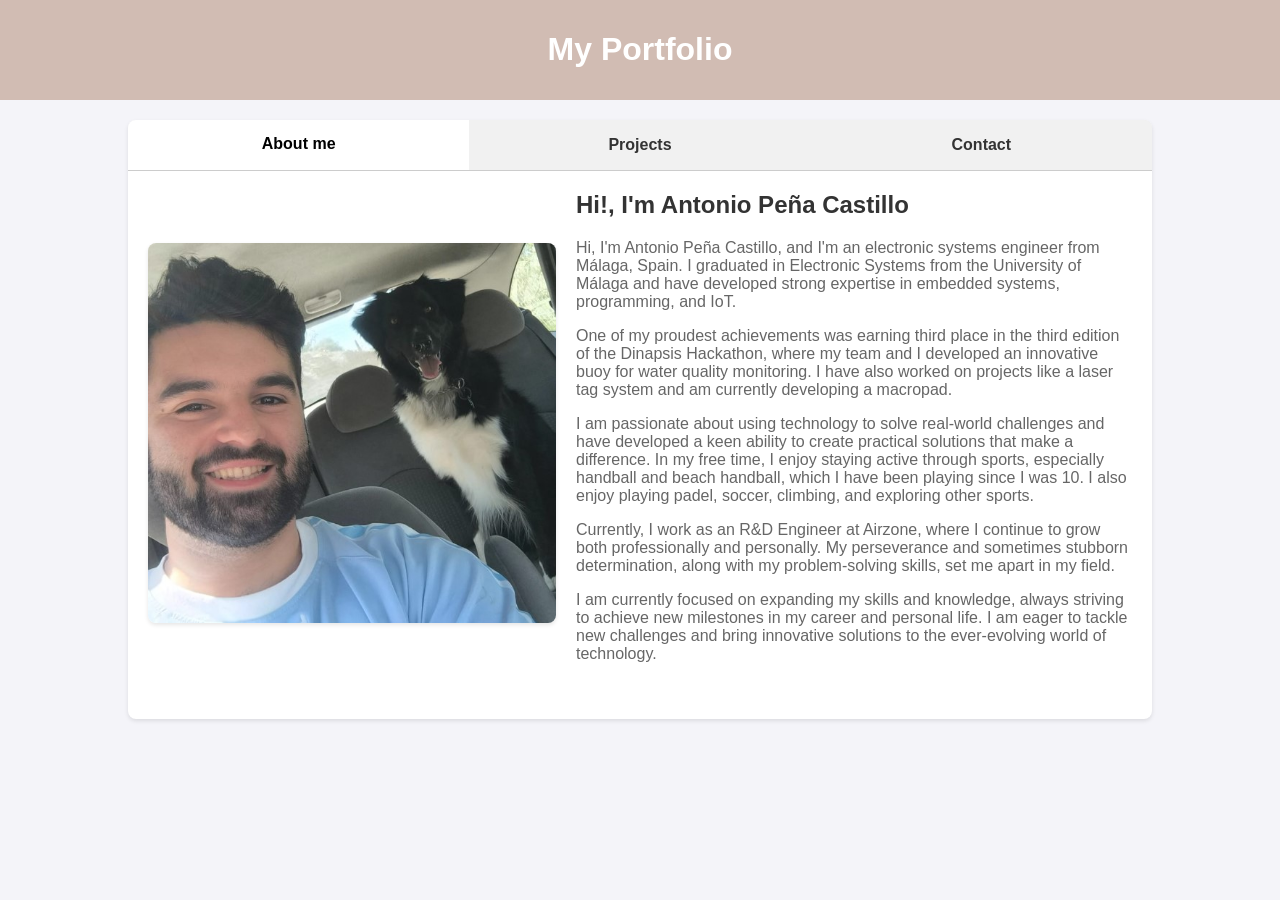
<file: index.html>
<!DOCTYPE html>
<html lang="es">
<head>
    <meta charset="UTF-8">
    <meta name="viewport" content="width=device-width, initial-scale=1.0">
    <title>My Portfolio</title>
    <link rel="stylesheet" href="styles.css">
</head>
<body>

    <header>
        <h1>My Portfolio</h1>
    </header>

    <!-- Pestañas de navegación -->
    <div class="tab-container">
        <div class="tab-buttons">
            <button class="tab-button active" onclick="openTab(event, 'About me')">About me</button>
            <button class="tab-button" onclick="openTab(event, 'Projects')">Projects</button>
            <button class="tab-button" onclick="openTab(event, 'Contact')">Contact</button>
        </div>

        <div class="tab-content active" id="About me">
            <section>
                <div class="intro">
                    <div class="imagen">
                        <img src="foto.jpg" alt="Mi Foto" width="408" height="400">
                    </div>
                    <div class="texto">
                        <h2>Hi!, I'm Antonio Peña Castillo</h2>
                        <p>Hi, I'm Antonio Peña Castillo, and I'm an electronic systems engineer from Málaga, Spain. I graduated in Electronic Systems from the University of Málaga and have developed strong expertise in embedded systems, programming, and IoT.</p>
                        <p>One of my proudest achievements was earning third place in the third edition of the Dinapsis Hackathon, where my team and I developed an innovative buoy for water quality monitoring. I have also worked on projects like a laser tag system and am currently developing a macropad.</p>
                        <p>I am passionate about using technology to solve real-world challenges and have developed a keen ability to create practical solutions that make a difference. In my free time, I enjoy staying active through sports, especially handball and beach handball, which I have been playing since I was 10. I also enjoy playing padel, soccer, climbing, and exploring other sports.</p>
                        <p>Currently, I work as an R&D Engineer at Airzone, where I continue to grow both professionally and personally. My perseverance and sometimes stubborn determination, along with my problem-solving skills, set me apart in my field.</p>
                        <p>I am currently focused on expanding my skills and knowledge, always striving to achieve new milestones in my career and personal life. I am eager to tackle new challenges and bring innovative solutions to the ever-evolving world of technology.</p>
                    </div>
                </div>

            </section>
        </div>

        <div class="tab-content" id="Projects">
            <section>
                <h2>Projects</h2>
                <h3>Third Place in Dinapsis Hackathon's.</h3>
                <p>An intelligent buoy for water quality monitorization: <a href="https://www.dinapsis.es/innovacion/hackathons/costa-del-sol/" target="_blank">https://www.dinapsis.es/innovacion/hackathons/costa-del-sol/</a></p>
                <p><a href="https://www.hidralia-sa.es/-/un-proyecto-para-medir-la-calidad-del-aire-en-estepona-a-trav%C3%A9s-de-bicicletas-de-uso-p%C3%BAblico-gana-la-3%C2%AA-edici%C3%B3n-de-dinapsis-hackat" target="_blank">https://www.hidralia-sa.es/-/un-proyecto-para-medir-la-calidad-del-aire-en-estepona-a-trav%C3%A9s-de-bicicletas-de-uso-p%C3%BAblico-gana-la-3%C2%AA-edici%C3%B3n-de-dinapsis-hackat</a></p>
                <h3>Laser Tag</h3>
                <p><a href="https://www.instructables.com/Laser-Tag-1/" target="_blank">https://www.instructables.com/Laser-Tag-1/</a></p>
            </section>
        </div>

        <div class="tab-content" id="Contact">
            <section>
                <h2>Contact</h2>
                <p>email: antoniopcas12@gmail.com</p>
                <p>linkedin: <a href="https://www.linkedin.com/in/antonio-peña-castillo-b92673182" target="_blank">www.linkedin.com/in/antonio-peña-castillo-b92673182</a></p>
            </section>
        </div>
    </div>

    <script src="script.js"></script>
</body>
</html>
</file>
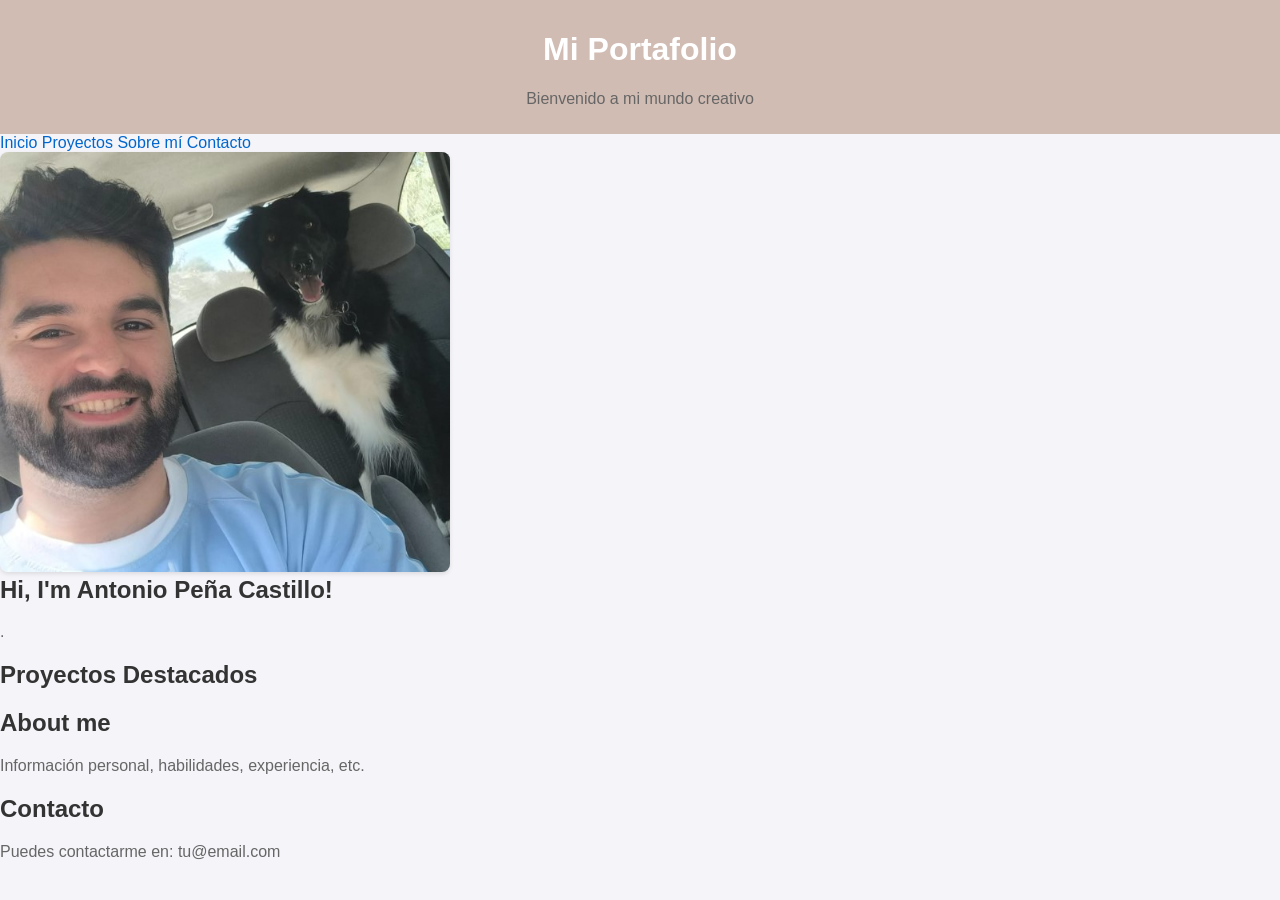
<file: proyectos.html>
<!DOCTYPE html>
<html lang="es">
<head>
    <meta charset="UTF-8">
    <meta name="viewport" content="width=device-width, initial-scale=1.0">
    <title>Mi Portafolio</title>
    <link rel="stylesheet" href="styles.css">
</head>
<body>

    <header>
        <h1>Mi Portafolio</h1>
        <p>Bienvenido a mi mundo creativo</p>
    </header>

    <nav>
        <a href="#inicio">Inicio</a>
        <a href="#proyectos">Proyectos</a>
        <a href="#sobre-mi">Sobre mí</a>
        <a href="#contacto">Contacto</a>
    </nav>

    <div class="container">

        <section id="inicio" class="inicio-section">
            <div class="contenido">
                <div class="imagen">
                    <img src=foto.jpg alt="Mi Foto" width="450" height="10000">
                </div>
                <div class="texto">
                    <h2>Hi, I'm Antonio Peña Castillo!</h2>
                    <p>.</p>
                </div>
            </div>
        </section>

        <section id="proyectos">
            <h2>Proyectos Destacados</h2>
            <!-- Detalles de tus proyectos -->
        </section>

        <section id="sobre-mi">
            <h2> About me</h2>
            <p>Información personal, habilidades, experiencia, etc.</p>
        </section>

        <section id="contacto">
            <h2>Contacto</h2>
            <p>Puedes contactarme en: tu@email.com</p>
        </section>

    </div>

</body>
</html>
</file>
<file: styles.css>
body {
    font-family: Arial, sans-serif;
    margin: 0;
    padding: 0;
    background-color: #f4f4f9;
}

header {
    background-color: #d1bcb3;
    color: #fff;
    padding: 10px;
    text-align: center;
}

.tab-container {
    width: 80%;
    margin: 20px auto;
    background-color: #fff;
    border-radius: 8px;
    box-shadow: 0 2px 4px rgba(0, 0, 0, 0.1);
}

.tab-buttons {
    display: flex;
    background-color: #eee;
    border-radius: 8px 8px 0 0;
    overflow: hidden;
}

.tab-button {
    flex: 1;
    padding: 15px;
    cursor: pointer;
    background-color: #f1f1f1;
    border: none;
    text-align: center;
    transition: background-color 0.3s, color 0.3s;
    font-size: 16px;
    font-weight: bold;
    color: #333;
    outline: none;
}

.tab-button:hover {
    background-color: #ddd;
}

.tab-button.active {
    background-color: #fff;
    border-bottom: 2px solid #fff;
    color: #000;
}

.tab-content {
    display: none;
    padding: 20px;
    border-top: 1px solid #ccc;
}

.tab-content.active {
    display: block;
}

section {
    margin-bottom: 20px;
}

h2 {
    color: #333;
    margin-top: 0;
}

h3 {
    color: #555;
}

p {
    color: #666;
}

a {
    color: #0066cc;
    text-decoration: none;
}

a:hover {
    text-decoration: underline;
}

/* Estilos para el contenedor de la imagen y el texto */
.intro {
    display: flex;
    align-items: center; /* Centra verticalmente los elementos */
    justify-content: space-between; /* Espacia los elementos horizontalmente */
    gap: 20px; /* Espacio entre la imagen y el texto */
    margin-bottom: 20px; /* Margen inferior */
}

/* Estilos para la imagen */
.imagen img {
    max-width: 100%; /* Asegura que la imagen no se desborde */
    height: auto; /* Mantiene la proporción de la imagen */
    border-radius: 8px; /* Bordes redondeados */
    box-shadow: 0 2px 4px rgba(0, 0, 0, 0.1); /* Sombra para dar profundidad */
}

/* Estilos para el texto */
.texto {
    flex: 1; /* Permite que el texto ocupe el espacio restante */
    text-align: left; /* Alinea el texto a la izquierda */
}

.Sobremi {
    display: flex;
    justify-content: center;
    align-items: center;
    text-align: center;
    flex-direction: column; /* Asegura que el contenido se apile verticalmente */
    margin-top: 20px; /* Añadir un margen superior */
}
</file>
